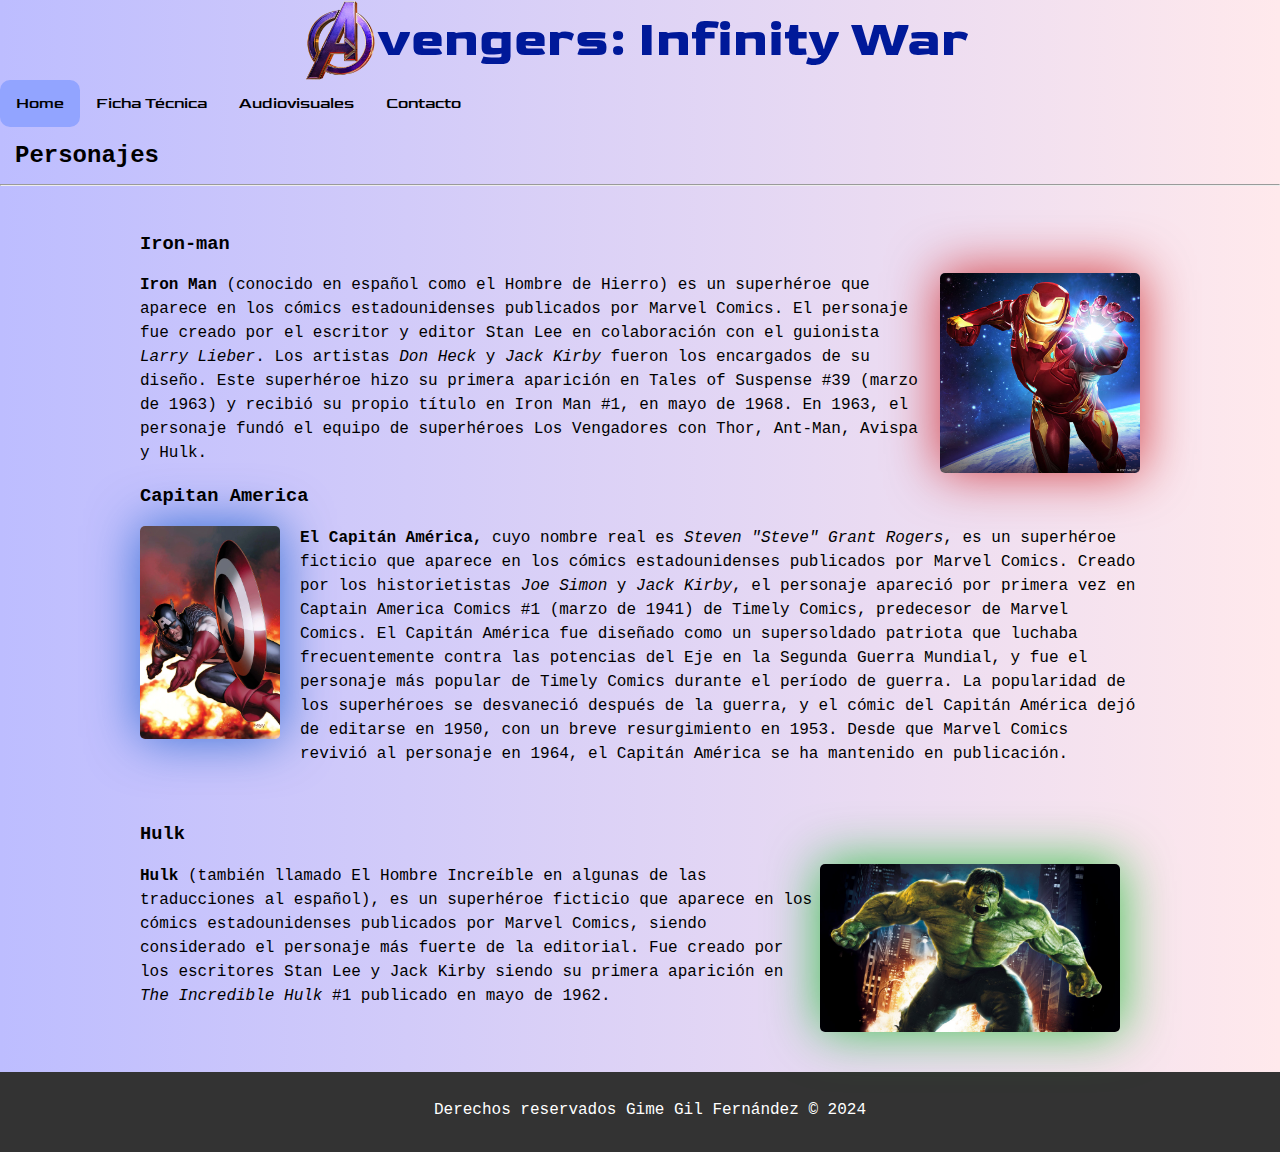
<file: index.html>
<!DOCTYPE html>
<html lang="en">

<head>
    <meta charset="UTF-8">
    <meta http-equiv="X-UA-Compatible" content="IE=edge">
    <meta name="viewport" content="width=device-width, initial-scale=1.0">
    <link rel="shortcut icon" href="fav.png" type="image/x-icon">
    <link rel="preconnect" href="https://fonts.googleapis.com">
<link rel="preconnect" href="https://fonts.gstatic.com" crossorigin>
<link href="https://fonts.googleapis.com/css2?family=Goldman:wght@400;700&family=Madimi+One&display=swap" rel="stylesheet">
    <link rel="stylesheet" href="index.css">
    <title>Avengers: Infinity War</title>


</head>

<body>

    <header>
        <div class="hder"><img src="fav.png" class="capital"><h1>vengers: Infinity War</h1></div>
        <nav>
            <ul>
                <li><a class="active" href="index.html">Home</a></li>
                <li><a href="fichatecnica.html">Ficha Técnica</a></li>
                <li><a href="audiovisuales.html">Audiovisuales</a></li>
                <li><a href="contacto.html">Contacto</a></li>
            </ul>
        </nav>
    </header>

    <h2 style="margin: 15px;">Personajes</h2>
    <hr>
<div  class="container">
    <article>
        <h3>Iron-man</h3>

        <img class="image" src="./assets/img/ironman.jpg" alt="Iron-Man">
        <p><b>Iron Man</b> (conocido en español como el Hombre de Hierro) es un superhéroe que aparece en los cómics estadounidenses publicados por Marvel Comics. El personaje fue creado por el escritor y editor Stan Lee en colaboración con el guionista <em>Larry Lieber</em>.​ Los artistas <i>Don Heck</i> y <i>Jack Kirby</i> fueron los encargados de su diseño. Este superhéroe hizo su primera aparición en Tales of Suspense #39 (marzo de 1963) y recibió su propio título en Iron Man #1, en mayo de 1968. En 1963, el personaje fundó el equipo de superhéroes Los Vengadores con Thor, Ant-Man, Avispa y Hulk.</p>
   

   
            <h3>Capitan America</h3>
        <img class="image2" src="./assets/img/Captain_America.webp" alt="Capitán América">
        <p><b>El Capitán América,</b> cuyo nombre real es <em>Steven "Steve" Grant Rogers</em>, es un superhéroe ficticio que aparece en los cómics estadounidenses publicados por Marvel Comics. Creado por los historietistas <em>Joe Simon</em> y <em>Jack Kirby</em>, el personaje apareció por primera vez en Captain America Comics #1 (marzo de 1941) de Timely Comics, predecesor de Marvel Comics. El Capitán América fue diseñado como un supersoldado patriota que luchaba frecuentemente contra las potencias del Eje en la Segunda Guerra Mundial, y fue el personaje más popular de Timely Comics durante el período de guerra. La popularidad de los superhéroes se desvaneció después de la guerra, y el cómic del Capitán América dejó de editarse en 1950, con un breve resurgimiento en 1953. Desde que Marvel Comics revivió al personaje en 1964, el Capitán América se ha mantenido en publicación.</p>
   
<br/>

            <h3>Hulk</h3>
        <img class="image3" src="./assets/img/hulk.jpg" alt="Hulk">
        <p><strong>Hulk</strong> (también llamado El Hombre Increíble en algunas de las traducciones al español), es un superhéroe ficticio que aparece en los cómics estadounidenses publicados por Marvel Comics, siendo considerado el personaje más fuerte de la editorial. Fue creado por los escritores Stan Lee y Jack Kirby siendo su primera aparición en <em>The Incredible Hulk</em> #1 publicado en mayo de 1962.</p>
    </article>
  
</div>

    <footer class="footer">
        <p>Derechos reservados Gime Gil Fernández &copy; 2024</p>
    </footer>


</body>

</html>
</file>
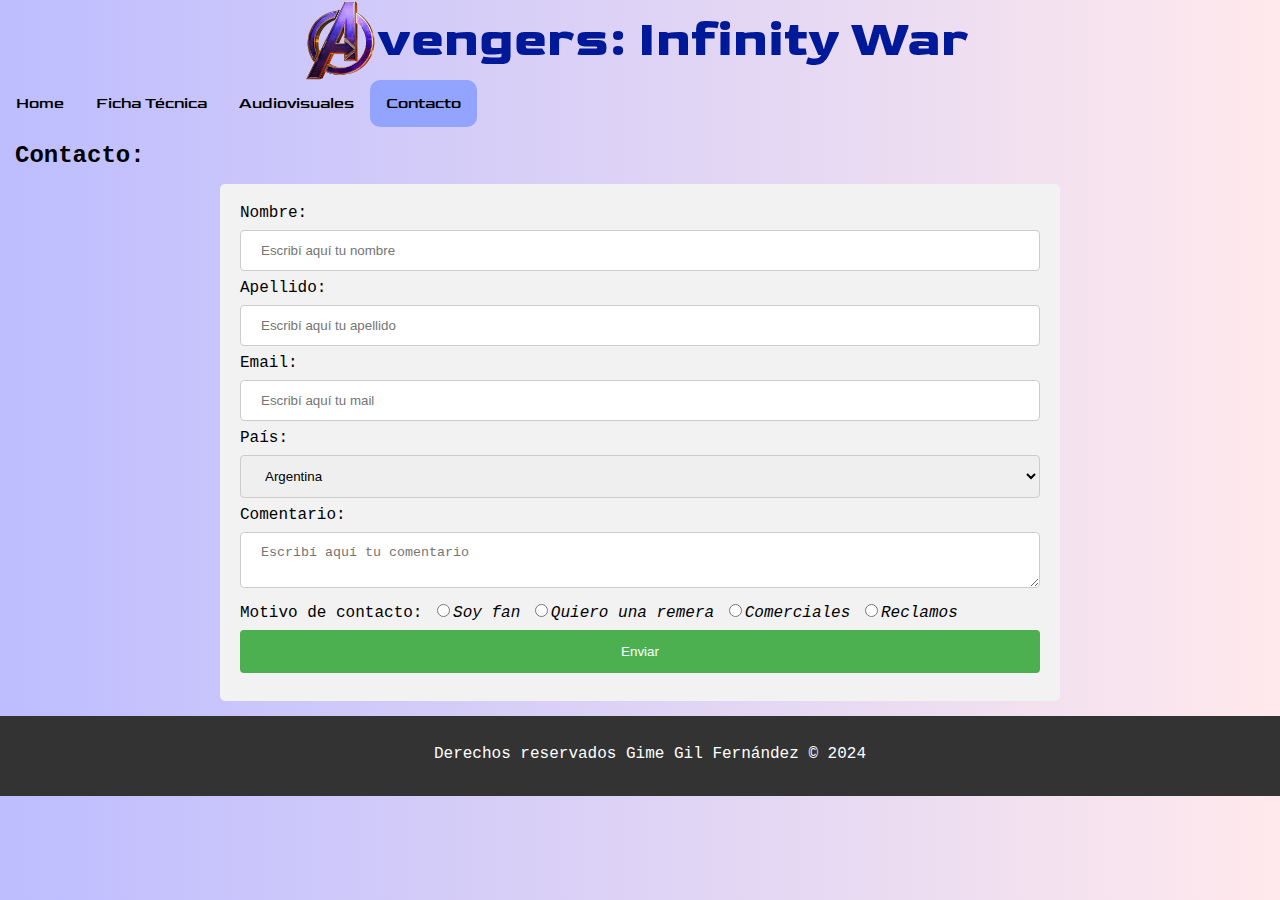
<file: contacto.html>
<!DOCTYPE html>
<html lang="en">

<head>
    <meta charset="UTF-8">
    <meta http-equiv="X-UA-Compatible" content="IE=edge">
    <meta name="viewport" content="width=device-width, initial-scale=1.0">
    <link rel="preconnect" href="https://fonts.googleapis.com">
    <link rel="preconnect" href="https://fonts.gstatic.com" crossorigin>
    <link href="https://fonts.googleapis.com/css2?family=Goldman:wght@400;700&family=Madimi+One&display=swap" rel="stylesheet">
    <link rel="shortcut icon" href="fav.png" type="image/x-icon">
    <link rel="stylesheet" href="index.css">
    <title>Avengers: Infinity War</title>
</head>

<body>

    <header>
        <div class="hder"><img src="fav.png" class="capital"><h1>vengers: Infinity War</h1></div>
        <nav>
            <ul>
                <li><a href="index.html">Home</a></li>
                <li><a href="fichatecnica.html">Ficha Técnica</a></li>
                <li><a href="audiovisuales.html">Audiovisuales</a></li>
                <li><a class="active" href="contacto.html">Contacto</a></li>
            </ul>
        </nav>
    </header>

    <h2 style="margin: 15px;">Contacto:</h2>

    <div class="contenedor-formulario">
        <form>
            <label for="nombre">Nombre: </label>
            <input type="text" id="nombre" name="nombre" placeholder="Escribí aquí tu nombre" required minlength="3">
            <label for="apellido">Apellido: </label>
            <input type="text" id="apellido" name="apellido" placeholder="Escribí aquí tu apellido" required minlength="3">
            <label for="mail">Email: </label>
            <input type="email" id="mail" name="mail" placeholder="Escribí aquí tu mail" required>
            <label for="pais">País: </label>
            <select name="pais" id="pais">
                <option value="Argentina">Argentina</option>
                <option value="Chile">Chile</option>
                <option value="Bolivia">Bolivia</option>
                <option value="Perú">Perú</option>
                <option value="Uruguay">Uruguay</option>
                <option value="España">España</option>
                <option value="Colombia">Colombia</option>
                <option value="Venezuela">Venezuela</option>
                <option value="Paraguay">Paraguay</option>
                <option value="Ecuaador">Ecuaador</option>
            </select>
            <label for="comentario">Comentario: </label>
            <textarea name="comentario" id="comentario" placeholder="Escribí aquí tu comentario"></textarea>

            <label for="motivo">Motivo de contacto: </label>
            <input type="radio" id="motivo" name="motivo"><i>Soy fan</i>
            <input type="radio" id="motivo" name="motivo"><i>Quiero una remera</i>
            <input type="radio" id="motivo" name="motivo"><i>Comerciales</i>
            <input type="radio" id="motivo" name="motivo"><i>Reclamos</i>

            <input type="submit" value="Enviar">

        </form>
    </div>


    <footer class="footer">
        <p>Derechos reservados Gime Gil Fernández &copy; 2024</p>
    </footer>


</body>

</html>
</file>
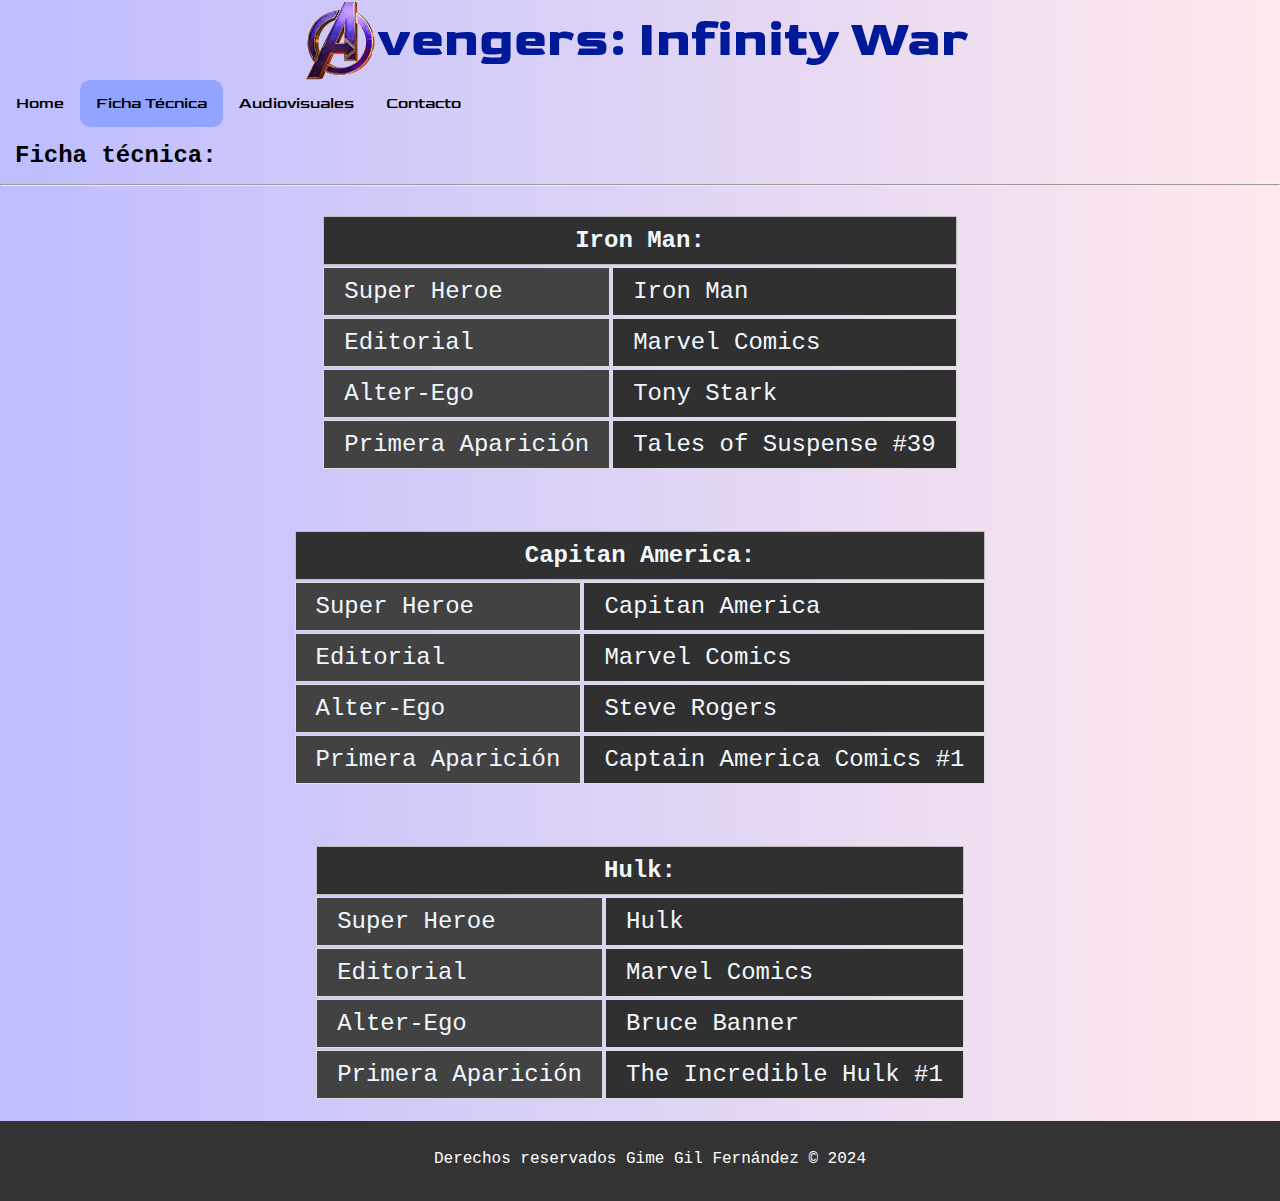
<file: fichatecnica.html>
<!DOCTYPE html>
<html lang="en">

<head>
    <meta charset="UTF-8">
    <meta http-equiv="X-UA-Compatible" content="IE=edge">
    <meta name="viewport" content="width=device-width, initial-scale=1.0">
    <link rel="preconnect" href="https://fonts.googleapis.com">
    <link rel="preconnect" href="https://fonts.gstatic.com" crossorigin>
    <link href="https://fonts.googleapis.com/css2?family=Goldman:wght@400;700&family=Madimi+One&display=swap" rel="stylesheet">
    <link rel="shortcut icon" href="fav.png" type="image/x-icon">
    <link rel="stylesheet" href="index.css">
    <title>Avengers: Infinity War</title>


</head>

<body>

    <header>
        <div class="hder"><img src="fav.png" class="capital"><h1>vengers: Infinity War</h1></div>
        <nav>
            <ul>
                <li><a href="index.html">Home</a></li>
                <li><a class="active"  href="fichatecnica.html">Ficha Técnica</a></li>
                <li><a href="audiovisuales.html">Audiovisuales</a></li>
                <li><a href="contacto.html">Contacto</a></li>
            </ul>
        </nav>
    </header>

    <h2 style="margin: 15px;">Ficha técnica:</h2>
    <hr>

    <div class="container">

        <!-- Iron Man -->
        <table id="tabla1">
            <colgroup >
                <col span="1" style="background-color: rgb(66, 66, 66);">
                <col span="1" style="background-color: rgb(48, 48, 48);">
            </colgroup>
            
            <th colspan="2">Iron Man: </th>
       

            <tr>
                <td>Super Heroe</td>
                <td>Iron Man</td>
                
            </tr>
            <tr>
                <td>Editorial</td>
                <td>Marvel Comics</td>
                
            </tr>
            <tr>
                <td>Alter-Ego</td>
                <td>Tony Stark</td>
                
            </tr>
            <tr>
                <td>Primera Aparición</td>
                <td>Tales of Suspense #39</td>
                
            </tr>


        </table>
    </div>
    <br/>

    <div class="container">
<!-- Capitan America -->
<table id="tabla2">
    <colgroup >
        <col span="1" style="background-color: rgb(66, 66, 66);">
        <col span="1" style="background-color: rgb(48, 48, 48);">
    </colgroup>
    
    <th colspan="2">Capitan America: </th>


    <tr>
        <td>Super Heroe</td>
        <td>Capitan America</td>
        
    </tr>
    <tr>
        <td>Editorial</td>
        <td>Marvel Comics</td>
        
    </tr>
    <tr>
        <td>Alter-Ego</td>
        <td>Steve Rogers</td>
        
    </tr>
    <tr>
        <td>Primera Aparición</td>
        <td>Captain America Comics #1</td>
        
    </tr>


</table>
    </div>
    <br/>

    <div class="container">
        <!-- Hulk -->
        <table id="tabla3">
            <colgroup >
                <col span="1" style="background-color: rgb(66, 66, 66);">
                <col span="1" style="background-color: rgb(48, 48, 48);">
            </colgroup>
            
            <th colspan="2">Hulk: </th>
       

            <tr>
                <td>Super Heroe</td>
                <td>Hulk</td>
                
            </tr>
            <tr>
                <td>Editorial</td>
                <td>Marvel Comics</td>
                
            </tr>
            <tr>
                <td>Alter-Ego</td>
                <td>Bruce Banner</td>
                
            </tr>
            <tr>
                <td>Primera Aparición</td>
                <td>The Incredible Hulk #1</td>
                
            </tr>


        </table>
    </div>


    <footer class="footer">
        <p>Derechos reservados Gime Gil Fernández &copy; 2024</p>
    </footer>


</body>

</html>
</file>
<file: index.css>
body {
    font-family: "Lucida Console", "Courier New", monospace;
    background: linear-gradient(to right, rgb(189, 189, 255), rgb(255, 233, 236));
    padding: 0;
    margin: 0;
}


.container{
    display: flex;
    justify-content: center;
    width: 1000px;
    margin: 0 auto;
    padding: 20px;
}


ul {
    list-style-type: none;
    margin: 0;
    padding: 0;
    overflow: hidden;

}

li {
    float: left;
}

li a {
    display: block;
    color: rgb(0, 0, 0);
    text-align: center;
    padding: 14px 16px;
    text-decoration: none;
}

li a:hover:not(.active) {
    background-color: #b8a0fa;
    border-radius: 10px;
}

.active {
    background-color: #92a4ff;
    border-radius: 10px;
}

table {

    
    font-size: 1.5rem;
    border-radius: 15px;
}

td {
    border: 1px solid #ddd;
    padding: 10px 20px;
    color: aliceblue;
}

th {
    border: 1px solid rgb(190, 190, 190);
    padding: 10px 20px;
    background-color: rgb(48, 48, 48);
    color: aliceblue;
}


header {
    text-align: center;
    font-family: "Goldman", sans-serif;
  font-weight: 400;
  font-style: normal;

    
}

h1 {
    padding: 10px;
    margin: 0;
    color: #001999;
    font-size: 50px;
}

h2 {
    font-size: 24px;
    margin: 0;
    padding: 0;
}


p {
    font-size: 16px;
    line-height: 1.5;
    margin-bottom: 20px;
}

.image {
    float: right;
    margin: 0 0 20px 20px;
    max-width: 20%;
    box-shadow: 0px -1px 52px 0px rgba(199,0,0,0.75);
    -webkit-box-shadow: 0px -1px 52px 0px rgba(199,0,0,0.75);
    -moz-box-shadow: 0px -1px 52px 0px rgba(199,0,0,0.75);
    border-radius: 5px;
}

.image2 {
    float: left;
    margin: 0 20px 20px 0;
    max-width: 14%;
    height: auto;
    box-shadow: 0px -1px 52px 0px rgba(0,80,199,0.75);
-webkit-box-shadow: 0px -1px 52px 0px rgba(0,80,199,0.75);
-moz-box-shadow: 0px -1px 52px 0px rgba(0,80,199,0.75);
border-radius: 5px;
}

.image3 {
    float: right;
    margin: 0 20px 20px 0;
    max-width: 30%;
    height: auto;
    box-shadow: 0px -1px 52px 0px rgba(0,186,21,0.75);
-webkit-box-shadow: 0px -1px 52px 0px rgba(0,186,21,0.75);
-moz-box-shadow: 0px -1px 52px 0px rgba(0,186,21,0.75);
border-radius: 5px;
}

.article {
    float: left;
    width: 70%;
    background-color: #FFF;
    padding: 10px;
    margin: 10px;
    border: 1px solid #CCC;
}

.footer {
    background-color: #333;
    color: #FFF;
    padding: 10px;
    text-align: center;
    clear: both;
    bottom: 0;
  width: 100%;
}

input[type=text],
input[type=email],
textarea,
select {
    width: 100%;
    padding: 12px 20px;
    margin: 8px 0;
    display: inline-block;
    border: 1px solid #ccc;
    border-radius: 4px;
    box-sizing: border-box;
}

input[type=submit] {
    width: 100%;
    background-color: #4CAF50;
    color: white;
    padding: 14px 20px;
    margin: 8px 0;
    border: none;
    border-radius: 4px;
    cursor: pointer;
}

input[type=submit]:hover {
    background-color: #45a049;
}

div.contenedor-formulario {
    border-radius: 5px;
    background-color: #f2f2f2;
    padding: 20px;
    width: 800px;
    margin: 0px auto;
    margin-bottom: 15px;
}

div.gallery {
    margin: 5px;
    border: 1px solid #ccc;
    float: left;
    width: 33vw;
}

div.gallery:hover {
    border: 1px solid #777;
}

div.gallery img {
    width: 100%;
    height: auto;
}

div.desc {
    padding: 15px;
    text-align: center;
}

.centrado {
    display: flex;
    justify-content: center;
}

.capital{
    width: 80px;
    margin-right: -15px;
}

.hder{
    display: flex;
    text-align: center;
    justify-content: center;
}
</file>
